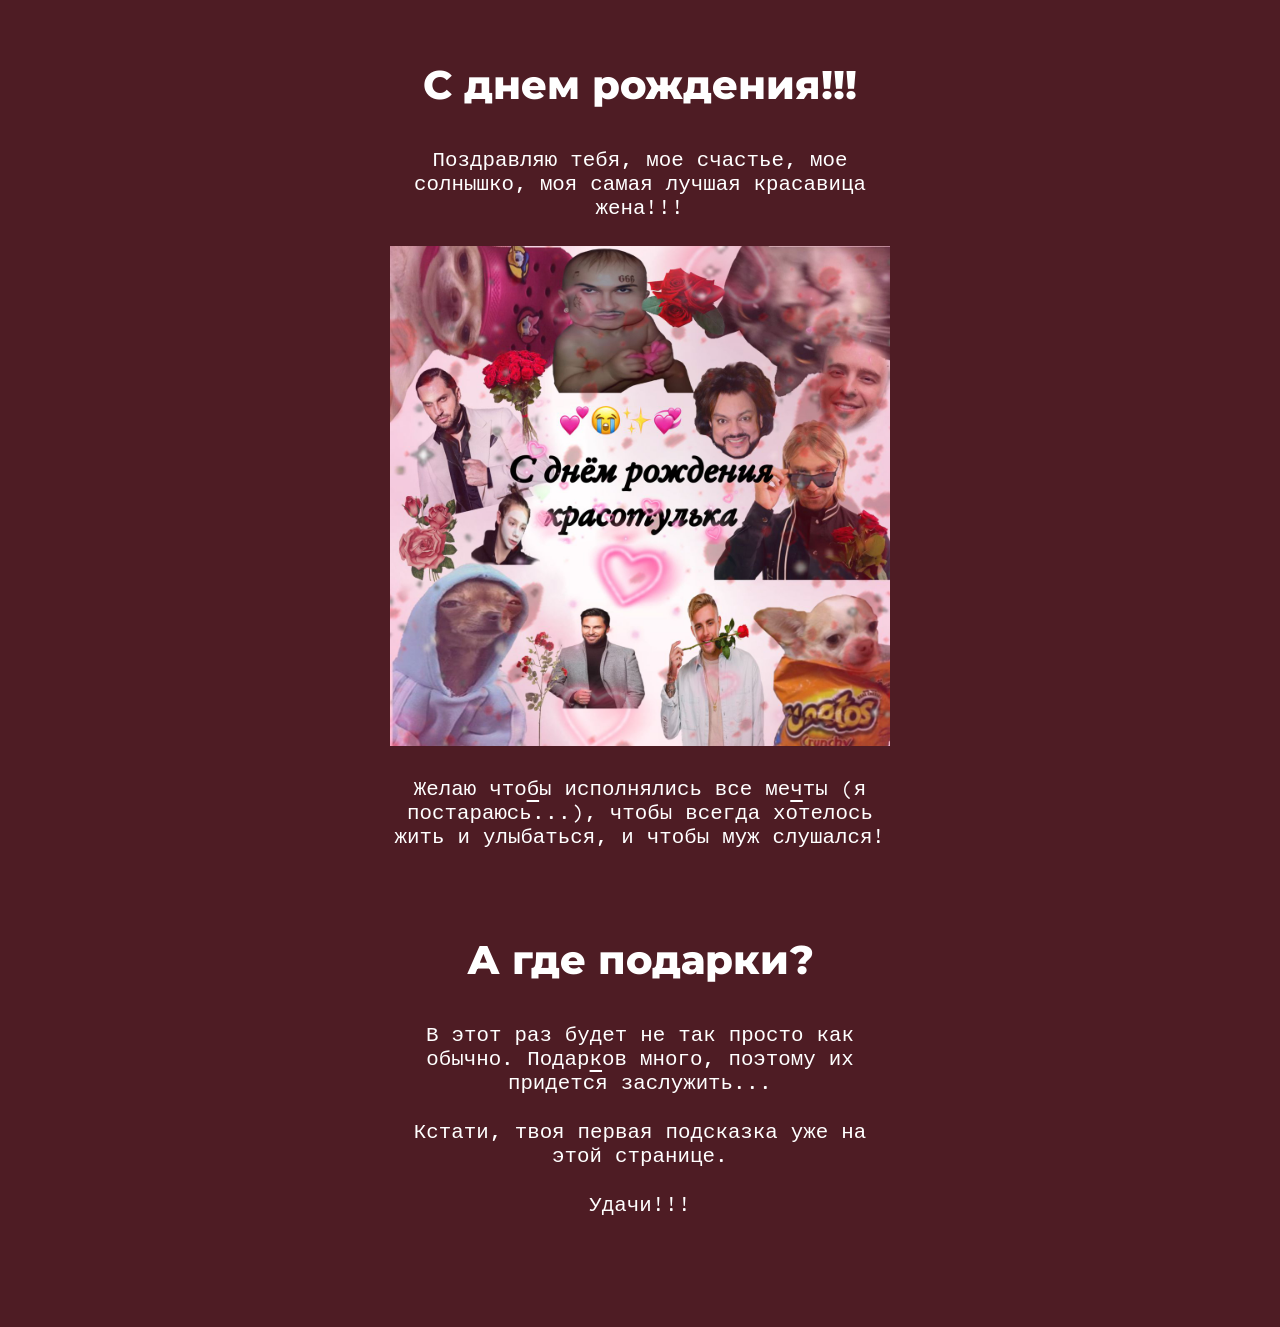
<file: index.html>
<!doctype html>

<html class="no-js" lang="en">
	<head>
		<meta charset="utf-8">
		<meta http-equiv="x-ua-compatible" content="ie=edge">
		<meta name="viewport" content="width=device-width, initial-scale=1">
    <link href="css/main.css" rel="stylesheet">
		<script defer src="js/main.js"></script>
		<script defer src="js/Tocca.min.js"></script>

		<link rel="icon" type="image/x-icon" href="favicon.ico">   

    <!-- <link rel="preconnect" href="https://fonts.googleapis.com">
    <link rel="preconnect" href="https://fonts.gstatic.com" crossorigin>
		<link href="https://fonts.googleapis.com/css2?family=Courier+Prime:ital@0;1&family=Montserrat:ital,wght@0,400;0,800;1,400&display=swap" rel="stylesheet"> -->

    <link rel="preconnect" href="https://fonts.googleapis.com">
    <link rel="preconnect" href="https://fonts.gstatic.com" crossorigin>
		<link href="https://fonts.googleapis.com/css2?family=Courier+Prime:ital@0;1&family=Montserrat:ital,wght@0,400;0,800;1,400&display=swap" rel="stylesheet">

		<title>С ДРРРРРР</title>
		<meta name="theme-color" content="#4e1c24">
		<meta name="description" content="С ДРРРРРР">

    <style>
      
      /*   
          Change color settings here by changing hex codes. 
          Preview the changes by clicking on "html" in DevTools and going to ":root" in styles. 
          Replace hex-code with "0" to disable the setting (ex. to disable text-shadow-color). 
      */

      :root {
        --main-bg-color: #4e1c24;
        --main-text-color: #fff;

        --subdued-text-color: #7a7a7a;

        --text-shadow-color: 0px 10px 30px #000;
        --neon-sign-color: #ff65ae;

        --heading-font: 'Montserrat', sans-serif;
        --body-font: 'Courier Prime', monospace;

        /* Quickly adjust font-size throughout the site */
        --base-font-size: 10px;

        /* Adjusts body font size */
        --body-font-size: 1.6rem;

        /* Some fonts have issues with line-height. Try different margin-bottoms */
        --heading-margin-bottom: 3rem;
      }

      /* .background {
        background-image: url("img/bg.jpg");
        height: 100vh;
        background-position: center;
        background-repeat: repeat;
        background-size: 300px;
      } */
  
    </style>

	</head> 

	<body>

    <section>

      <h1 class="center text-shadow neon-on-load">
				C днем рождения!!!
			</h1>

      <ul class="template-navigation center body-enlarge page-width">
        <li>
          <p>Поздравляю тебя, мое счастье, мое солнышко, моя самая лучшая красавица жена!!!</p>
        </li> 

        <li class="banner">
          <p><img width="500px" src="img/dr.jpeg"></p>
        </li> 

        <li>
          <p>Желаю что<span class="underlined">б</span>ы исполнялись все ме<span class="underlined">ч</span>ты (я постараюсь...), чтобы всегда хотелось жить и улыбаться, и чтобы муж слушался!</p>
        </li> 

      </ul>

    </section>


		<section id="templates">

      <h1 class="center text-shadow neon-on-load">
				А где подарки?
			</h1>

      <ul class="template-navigation center body-enlarge page-width">
        <li>
          <p>В этот раз будет не так просто как обычно. Подар<span class="underlined">к</span>ов много, поэтому их придется заслужить...</p>
        </li> 

        <li>
          <p>Кстати, твоя первая подсказка уже на этой странице.</p>
        </li> 

        <li>
          <p>Удачи!!!</p>
        </li> 
      </ul>

		</section>	

	</body> 
</html>
</file>
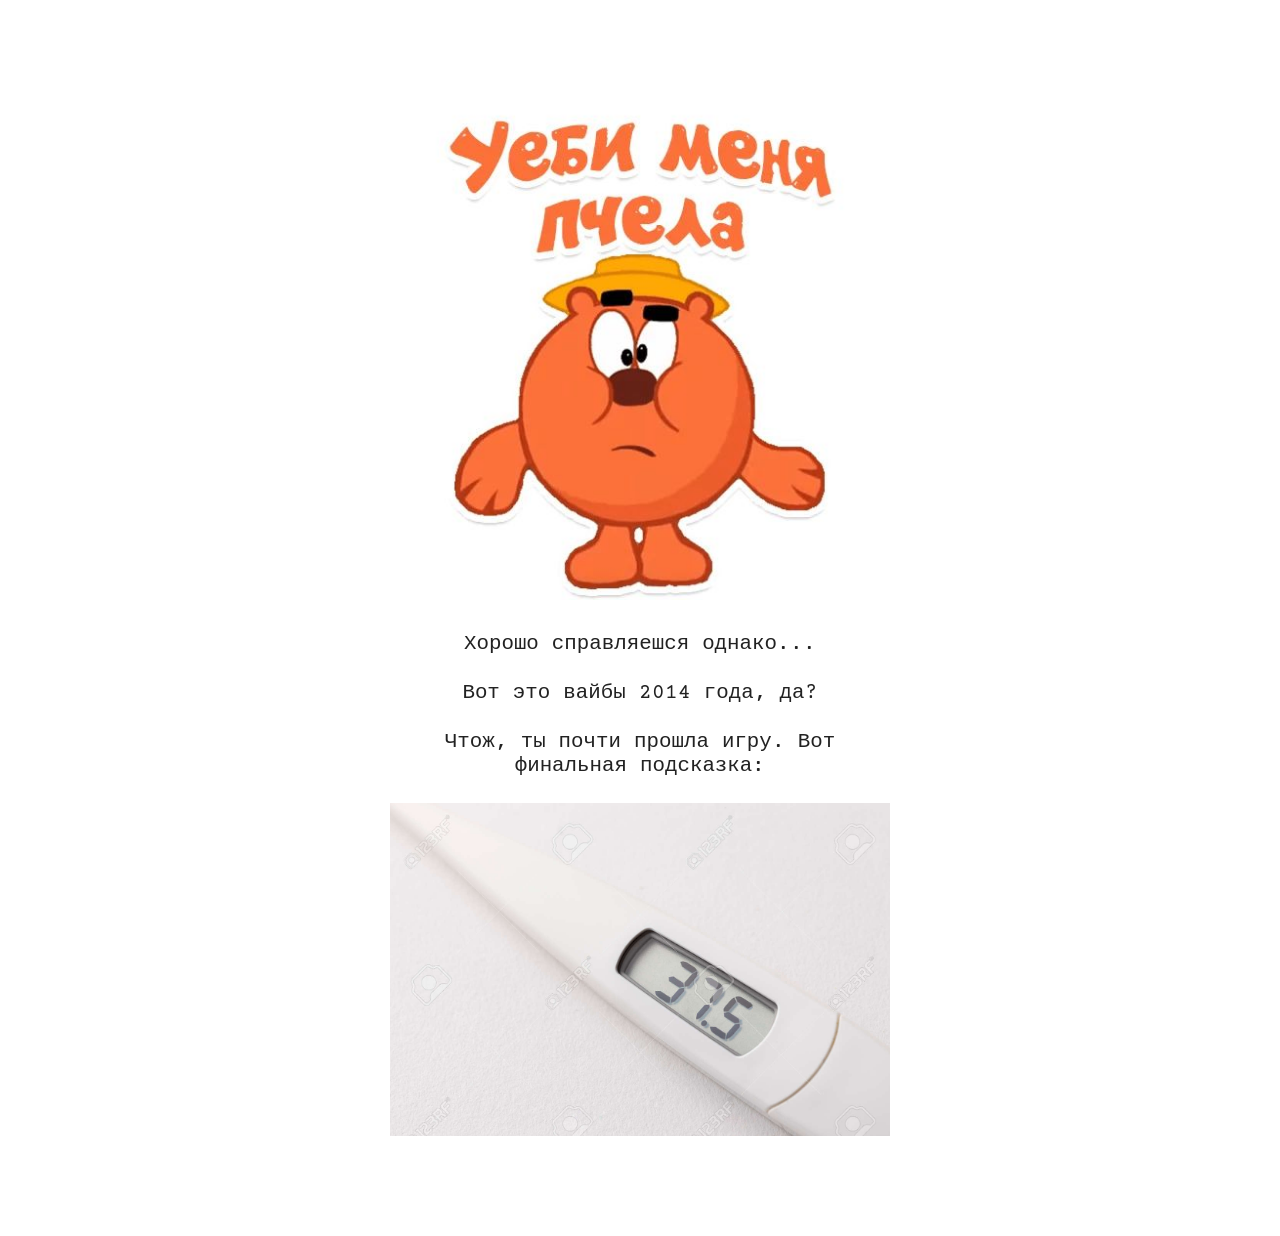
<file: clue.html>
<!doctype html>

<html class="no-js" lang="en">
	<head>
		<meta charset="utf-8">
		<meta http-equiv="x-ua-compatible" content="ie=edge">
		<meta name="viewport" content="width=device-width, initial-scale=1">
    <link href="css/main.css" rel="stylesheet">
		<script defer src="js/main.js"></script>
		<script defer src="js/Tocca.min.js"></script>

		<link rel="icon" type="image/x-icon" href="favicon.ico">   

    <!-- <link rel="preconnect" href="https://fonts.googleapis.com">
    <link rel="preconnect" href="https://fonts.gstatic.com" crossorigin>
		<link href="https://fonts.googleapis.com/css2?family=Courier+Prime:ital@0;1&family=Montserrat:ital,wght@0,400;0,800;1,400&display=swap" rel="stylesheet"> -->

    <link rel="preconnect" href="https://fonts.googleapis.com">
    <link rel="preconnect" href="https://fonts.gstatic.com" crossorigin>
		<link href="https://fonts.googleapis.com/css2?family=Courier+Prime:ital@0;1&family=Montserrat:ital,wght@0,400;0,800;1,400&display=swap" rel="stylesheet">

		<title>Открыточка</title>
		<meta name="theme-color" content="#222">
		<meta name="description" content="Открыточка">

    <style>
      
      /*   
          Change color settings here by changing hex codes. 
          Preview the changes by clicking on "html" in DevTools and going to ":root" in styles. 
          Replace hex-code with "0" to disable the setting (ex. to disable text-shadow-color). 
      */

      :root {
        --main-bg-color: #fff;
        --main-text-color: #222222;

        --subdued-text-color: #7a7a7a;

        --text-shadow-color: 0px 10px 30px #000;
        --neon-sign-color: #ff65ae;

        --heading-font: 'Montserrat', sans-serif;
        --body-font: 'Courier Prime', monospace;

        /* Quickly adjust font-size throughout the site */
        --base-font-size: 10px;

        /* Adjusts body font size */
        --body-font-size: 1.6rem;

        /* Some fonts have issues with line-height. Try different margin-bottoms */
        --heading-margin-bottom: 3rem;
      }

      /* .background {
        background-image: url("img/bg.jpg");
        height: 100vh;
        background-position: center;
        background-repeat: repeat;
        background-size: 300px;
      } */
  
    </style>

	</head> 

	<body>

    <section>

      <ul class="template-navigation center body-enlarge page-width">
        <li class="banner">
          <p><img width="500px" src="img/nice.jpeg"></p>
        </li> 

        <li>
          <p>Хорошо справляешся однако...</p>
        </li> 
        
        <li>
          <p>Вот это вайбы 2014 года, да?</p>
        </li> 

        <li>
          <p>Чтож, ты почти прошла игру. Вот финальная подсказка: </p>
        </li> 

        <li class="banner">
          <p><img width="500px" src="img/37.jpeg"></p>
        </li> 

      </ul>

    </section>

	</body> 
</html>
</file>
<file: css/main.css>
@media screen and (max-width: 740px) {
		.hidden-phone {
			display: none !important;
		}
	}
	
	@media screen and (min-width: 741px) and (max-width: 999px) {
		.hidden-tablet {
			display: none !important;
		}
	}
	
	@media screen and (min-width: 741px) {
		.hidden-tablet-and-up {
			display: none !important;
		}
	} 
	
	@media screen and (max-width: 999px) {
		.hidden-pocket {
			display: none !important;
		}
	}
	
	@media screen and (min-width: 1000px) and (max-width: 1199px) {
		.hidden-lap {
			display: none !important;
		}
	}
	
	@media screen and (min-width: 1000px) {
		.hidden-lap-and-up {
			display: none !important;
		}
	}
	
	@media screen and (min-width: 1200px) {
		.hidden-desk {
			display: none !important;
		}
	}
	
	@media screen and (min-width: 1400px) {
		.hidden-wide {
			display: none !important;
		}
	}
	
	@media screen and (pointer: fine) {
		.hidden-no-touch {
			display: none !important;
		}
	}
	
	@media not screen and (pointer: fine) {
		.hidden-touch {
			display: none !important;
		}
	}


	.hide {
		display: none !important;
	}

  .center {
    text-align: center;
    margin-inline: auto;
    justify-content: center;
  }

  .center .card__image {
    margin-inline: auto;
  }

  .image-center .card__image {
    margin-inline: auto;
  }
  
  @media screen and (min-width: 1024px) {
    .desktop-center {
      text-align: center;
      margin-inline: auto;
      justify-content: center;
    }

    .desktop-center .card__image {
      margin-inline: auto;
    }
  }

  @media screen and (max-width: 1024px) {
    .mobile-center {
      text-align: center;
      margin-inline: auto;
      justify-content: center;
    }

    .mobile-center .card__image {
      margin-inline: auto;
    }
  }

/*! minireset.css v0.0.6 | MIT License | github.com/jgthms/minireset.css */
html,body,p,ol,ul,li,dl,dt,dd,blockquote,figure,fieldset,legend,textarea,pre,iframe,hr,h1,h2,h3,h4,h5,h6{margin:0;padding:0}h1,h2,h3,h4,h5,h6{font-size:100%;font-weight:normal}ul{list-style:none}button,input,select{margin:0}html{box-sizing:border-box}*,*::before,*::after{box-sizing:inherit}img,video{height:auto;max-width:100%}iframe{border:0}table{border-collapse:collapse;border-spacing:0}td,th{padding:0}




html {
	font-size: var(--base-font-size);	
	color: var(--main-text-color);
	background: var(--main-bg-color);
  scroll-behavior: smooth;
}

::-webkit-scrollbar {
	height: 5px;
	width: 5px;
	background: var(--main-bg-color);
}

::-webkit-scrollbar-thumb {
	background: var(--subdued-text-color);
}

::selection {
	background: var(--main-text-color);
	color: var(--main-bg-color);
  text-shadow: none;
}

h1,h2,h3,h4,h5,h6 {
	font-family: var(--heading-font);
	margin-bottom: var(--heading-margin-bottom);
  margin-top: var(--heading-margin-top);
	font-weight: 800;

  user-select: none;
  -webkit-user-select: none;

  line-height: var(--heading-font-line-height);
}

h1 {
	font-size: 4rem;
}

h2 {
	font-size: 3rem;
}

h3 {
	font-size: 2.5rem;
}

body {
	font-size: var(--body-font-size);
	font-family: var(--body-font);
	max-width: 1024px;
	margin: 0 auto;
}

p {
	margin-bottom: 1rem;
}

.body-enlarge {
  font-size: calc(var(--body-font-size) * 1.3);
}

.subtitle {
	color: var(--subdued-text-color);
	font-style: italic;
}

.underlined {
  text-decoration: underline;
  text-underline-offset: 5px;
}

section {
	padding: 3rem 2rem;
  background: var(--section-bg-color);
}

section:first-child {
	padding-top: 6rem;
}

section:last-child {
	padding-bottom: 6rem;
}

.page-width {
  max-width: 500px;
  width: 100%;
}

/* Bordered */
.bordered section {
  border: var(--section-border);
  margin: 4rem 2rem;
}

.bordered section:first-child {
	padding-top: 4rem;
}

.bordered section:last-child {
	padding-bottom: 4rem;
}




.description {
	margin-bottom: 5rem;
}


/* @media screen and (min-width: 1024px) {
  .description {
    margin-bottom: 4rem;
  }
} */

.text-shadow {
	text-shadow: var(--text-shadow);
}




/* Template navigation */

.template-navigation {
  margin-top: 4rem;
}

.template-navigation li {
  margin-bottom: 2.5rem;
}

.template-navigation a {
  color: var(--main-text-color);
  text-underline-offset: 5px;
}



/* Vertical */

.slider-wrapper.vertical {
	display: grid;
}

.slider-wrapper.vertical .card {
	width: 100%;
}




/* Horizontal */

.slider-wrapper {
	display: flex;
	overflow: auto;
	scroll-snap-type: x mandatory;
	gap: 2rem;
	padding-bottom: 1rem;
	row-gap: 4rem;
}

.slider-wrapper .card {
	scroll-snap-align: start;

	display: flex;
	flex-direction: column;
	width: 250px;
	min-width: 250px;

  background: var(--card-bg-color);
}

.slider-wrapper .card p {
  white-space: pre-line;
}

.card__name {
	font-size: calc(var(--body-font-size) * 1.2);
	font-weight: 600;
}

.card__image {
	margin-bottom: 2rem;
}

.card__recipe {
  color: var(--subdued-text-color);
  user-select: none;
  -webkit-user-select: none;
}

.card__formula {
	display: none;
}

.card__formula.show {
	display: block;
}



@media screen and (min-width: 600px) and (max-width: 1024px) {
	.slider-wrapper.vertical {
		grid-template-columns: 1fr 1fr;
		overflow: hidden;
	}

	.slider-wrapper.vertical .card {
		width: auto;
    min-width: unset;
	}
}

@media screen and (min-width: 1024px) {
	.slider-wrapper {
		display: grid;
		grid-template-columns: 1fr 1fr 1fr 1fr;
		overflow: hidden;
	}

	.slider-wrapper .card {
		width: auto;
    min-width: unset;
	}
}


/* Icons */

.icons .card__image {
	width: var(--card-icon-width);
}



/* Invert */

.invert .card__image {
  filter: invert(1);
}



/* Card shadow */

.card-shadow.slider-wrapper {
  padding: 2rem;
  margin: -2rem;
  margin-top: -4rem !important;
}

.slider-wrapper:not(.icons) {
  margin-top: -2rem !important;
}

.card-shadow.slider-wrapper:not(.vertical) {
  margin: 0;
}

.card-shadow.slider-wrapper .card {
  box-shadow: 5px 5px 15px #0000000f;
  padding: 2rem;
}

.card-shadow.slider-wrapper.vertical .card {
  box-shadow: 0px 7px 14px #0000000f;
}

@media screen and (min-width: 1024px) {
  .card-shadow.slider-wrapper .card {
    box-shadow: 0px 7px 14px #0000000f;
  }
}

.slider-wrapper .card__recipe {
  margin-bottom: 0;
}



/* Neon */

.neon {
  animation: pulsate 2s infinite alternate; 
  color: #fff;
}

@keyframes pulsate {
  100% {
    /* Larger blur radius */
    text-shadow:
      0 0 4px #fff,
      0 0 11px #fff,
      /* 0 0 19px #fff, */
      0 0 40px var(--neon-sign-color),
      0 0 80px var(--neon-sign-color),
      0 0 90px var(--neon-sign-color);
      /* 0 0 100px var(--neon-sign-color),
      0 0 150px var(--neon-sign-color); */
  }
  0% {
    /* Smaller blur radius */
    text-shadow:
      0 0 2px #fff,
      0 0 4px #fff,
      /* 0 0 6px #fff, */
      0 0 10px var(--neon-sign-color),
      0 0 45px var(--neon-sign-color),
      0 0 55px var(--neon-sign-color);
      /* 0 0 70px var(--neon-sign-color),
      0 0 80px var(--neon-sign-color); */
  }
}
</file>
